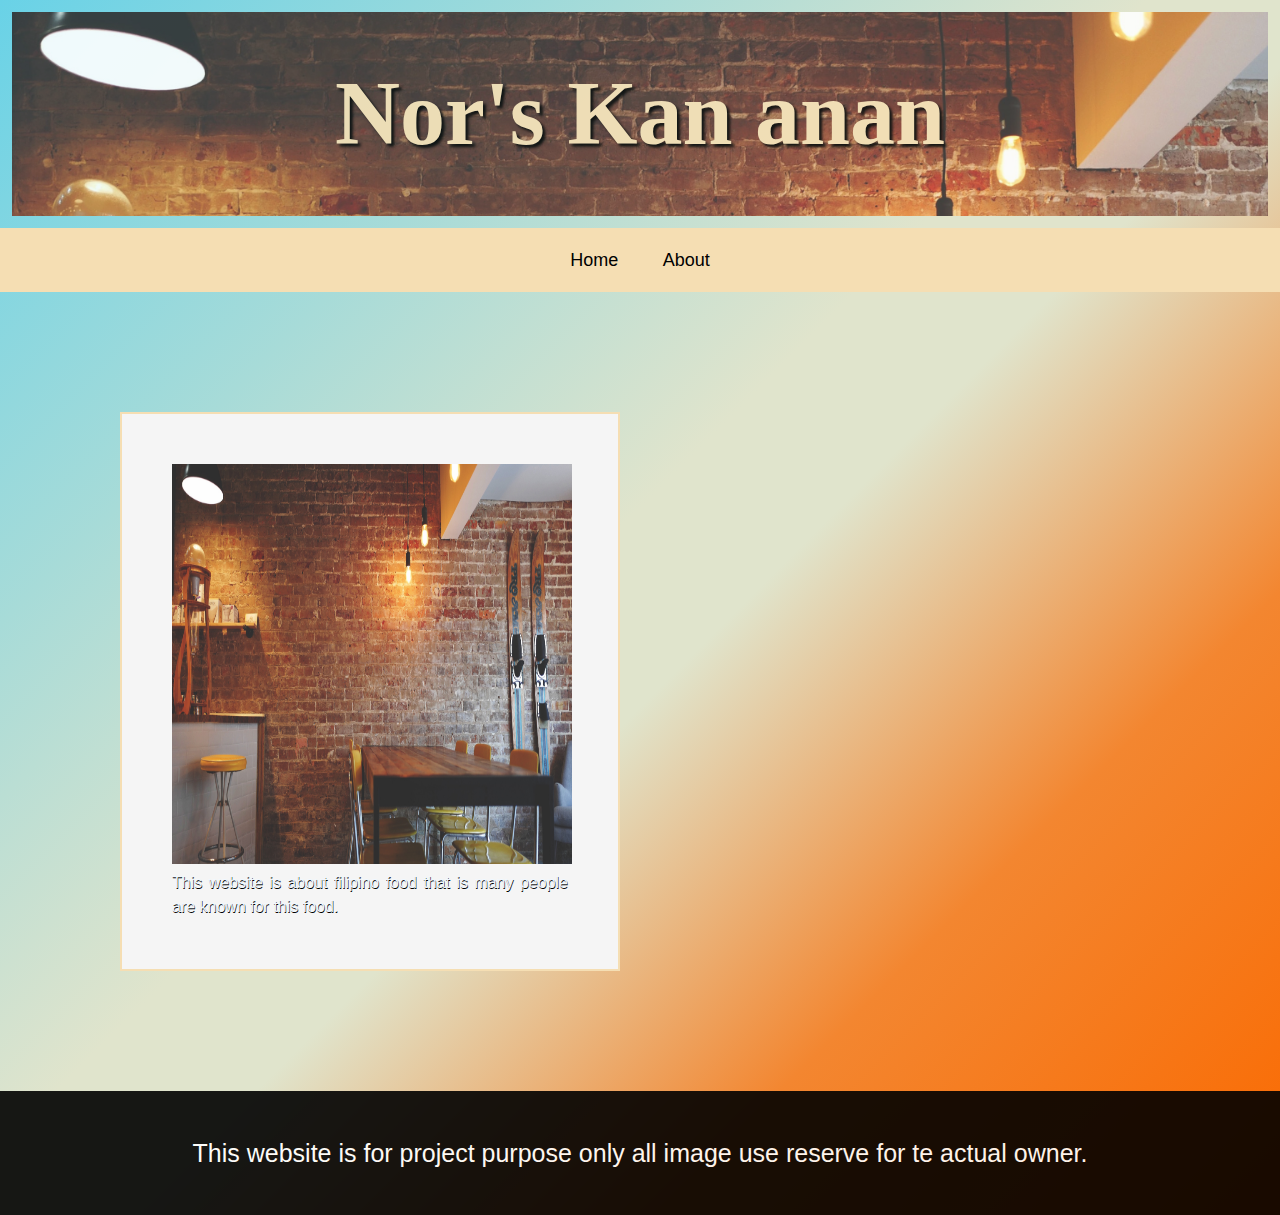
<file: About.html>
<!DOCTYPE html>
<html>
  <head>
    <title>Ibarra's Kan anan</title>
    <link rel="stylesheet" type="text/css" href="style.css">
  </head>
  <body>
    <style>
      .box{
        font-family: 'Century Gothic';
        background-color: whitesmoke;
        color: black;
        border: 4px solid whitesmoke;
        margin: 120px;	
        padding: 50px;
        float: center;
        text-align: justify;
        width: 500px;
		  }
      .border{
			border: 2px solid wheat;
		  }
    </style>

    <h1>Nor's Kan anan</h1>
      <nav>
        <ul>
          <a href="Main.html"><li>Home</li></a>
          <a href="About.html"><li>About</li></a>
        </ul>
      </nav>

      <div class="box border">
				<img src="recipe/bg.jpg"width="400" height="400">
				<div><p>This website is about filipino food that is many people are 
          known for this food.
        </p></div>
			</div>
      
      <footer>
        <div>This website is for project purpose only all image use 
          reserve for te actual owner. </div>
      </footer>

  </body>
  </html>
</file>
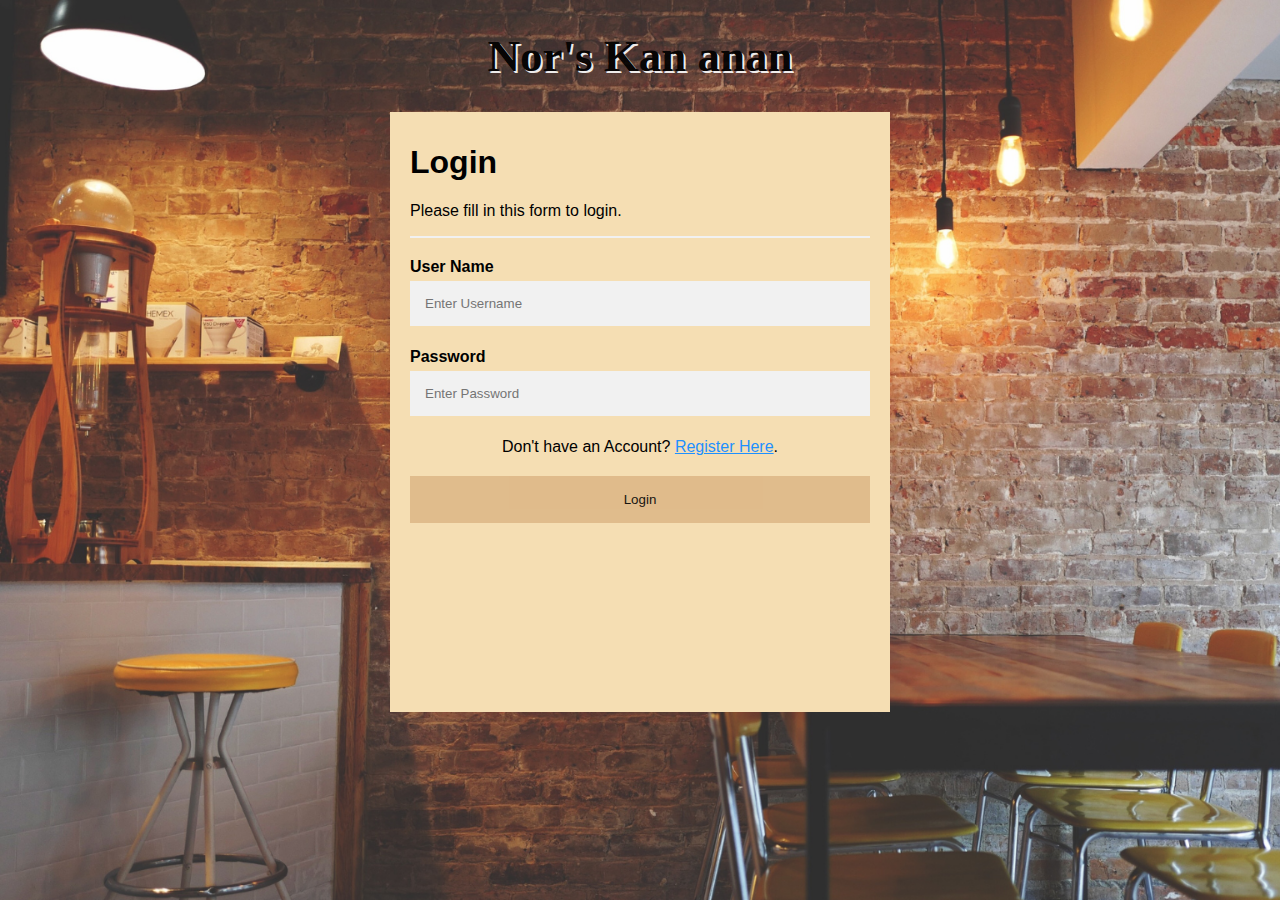
<file: login.html>
<!DOCTYPE html>
<html>
<head>
<meta name="viewport" content="width=device-width, initial-scale=1">
<script src="java.js"></script>

<style>
body {
  font-family: Arial, Helvetica, sans-serif;
  background-image: url(recipe/bg.jpg);
  background-repeat: no-repeat;
	background-attachment: fixed;
	background-size: cover;
}
.ttl{
  text-align: center;
	font-size: 45px;
	font-family: 'Lucida Sans',Geneva;
	color: black;
  opacity: 90%;
	text-shadow: white 2px 2px;
}
* {
  box-sizing: border-box;
}

/* Add padding to containers */
.container {
  padding-left: 20px;
  padding-right: 20px;
  padding-top: 10px;
  margin: auto;
  width: 500px;
  height: 300px;
  
  background-color: wheat;
}

/* Full-width input fields */
input[type=text], input[type=password] {
  width: 100%;
  padding: 15px;
  margin: 5px 0 22px 0;
  display: inline-block;
  border: none;
  background: #f1f1f1;
}

input[type=text]:focus, input[type=password]:focus {
  background-color: #ddd;
  outline: none;
}

/* Overwrite default styles of hr */
hr {
  border: 1px solid #f1f1f1;
  margin-bottom: 20px;
}

/* Set a style for the submit button */
.registerbtn {
  background-color: burlywood;
  color: black;
  padding: 16px 20px;
  margin: 8px 0;
  border: none;
  cursor: pointer;
  width: 100%;
  opacity: 0.9;
}

.registerbtn:hover {
  opacity: 1;
}

/* Add a blue text color to links */
a {
  color: dodgerblue;
}

/* Set a grey background color and center the text of the "sign in" section */
.signin {

  text-align: center;
}
</style>
</head>
<body>
<h1 class = ttl>Nor's Kan anan</h1>

  <div class="container">
    <h1>Login</h1>
    <p>Please fill in this form to login.</p>
    <hr>

    <label for="username"><b>User Name</b></label>
    <input type="text" placeholder="Enter Username" name="username" id="username" required>


    <label for="psw"><b>Password</b></label>
    <input type="password" placeholder="Enter Password" name="password" id="password" required>
    <hr>
 
    <button class="registerbtn" onclick="location.href = 'Main.html';" name="login" id="login">Login</button></a>
  </div>
  
  <div class="container signin">
    <p>Don't have an Account? <a href="register.html">Register Here</a>.</p>
  </div>


</body>
</html>
</file>
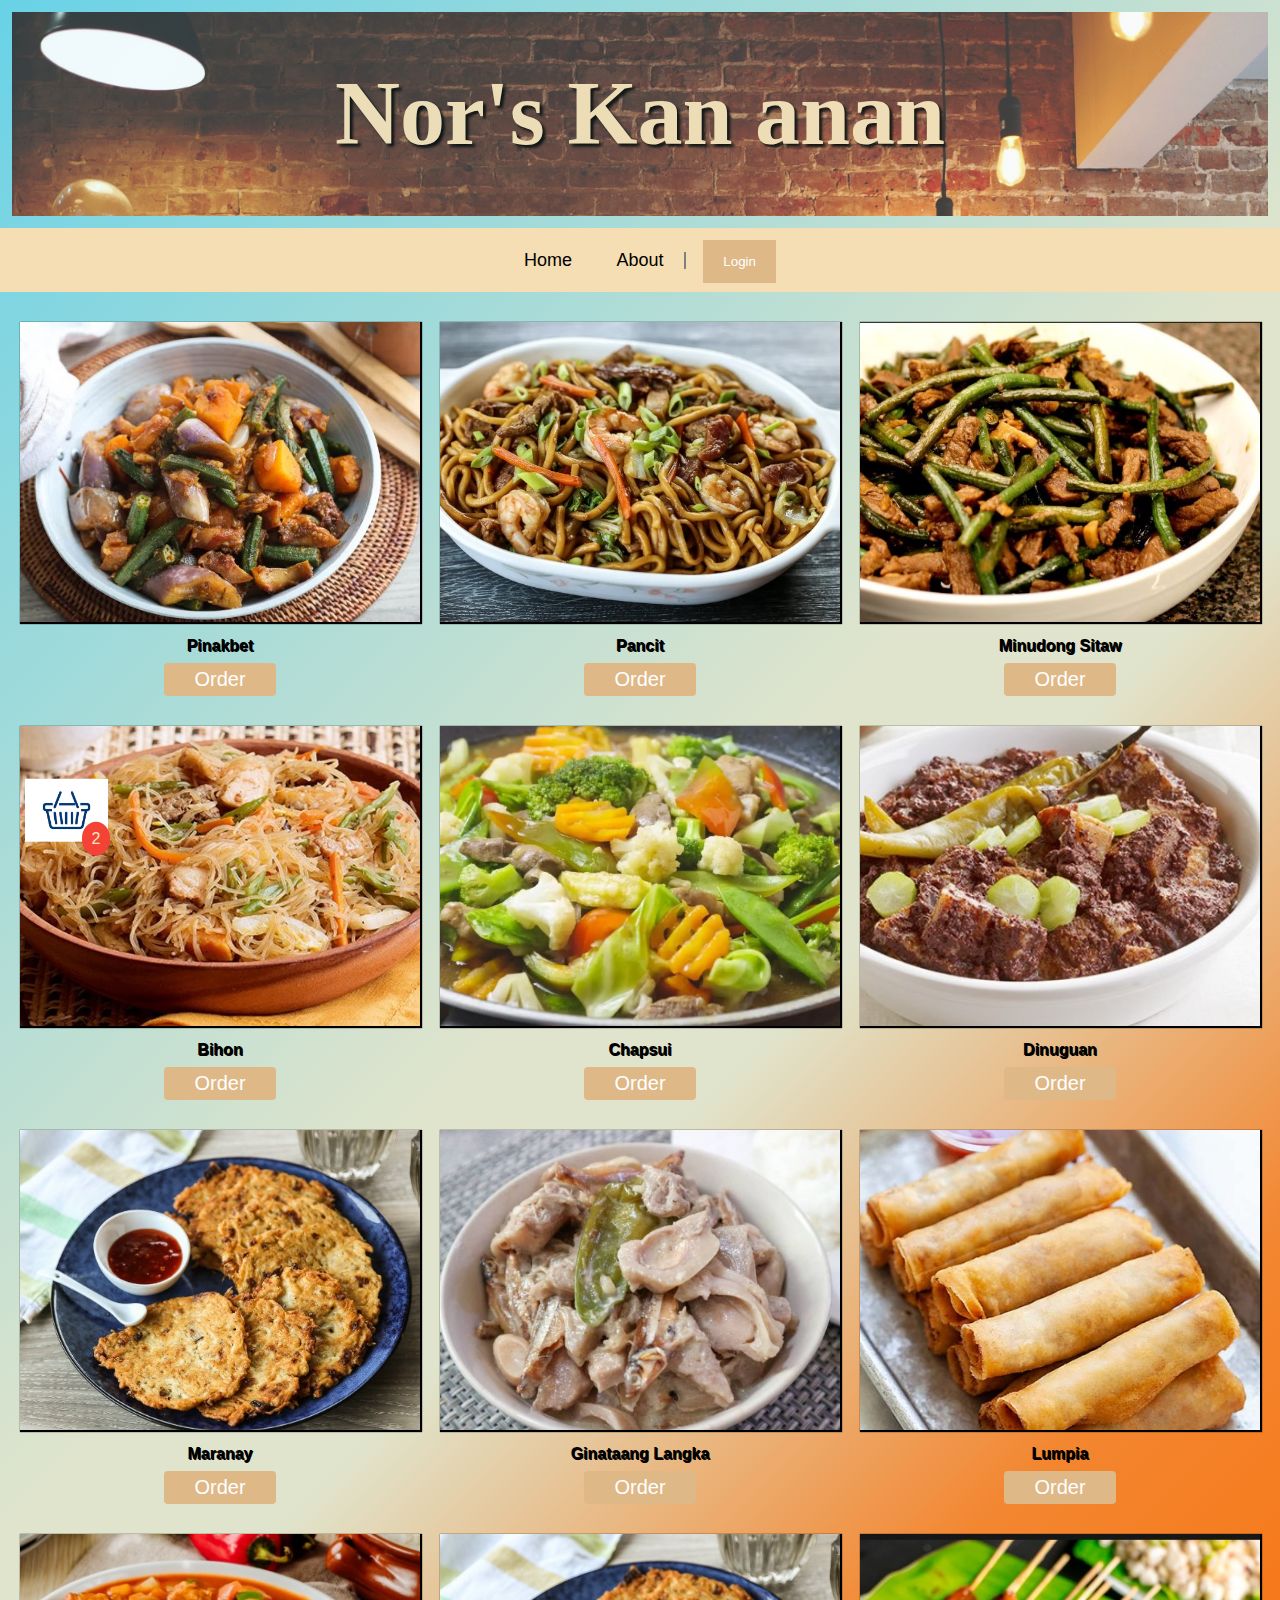
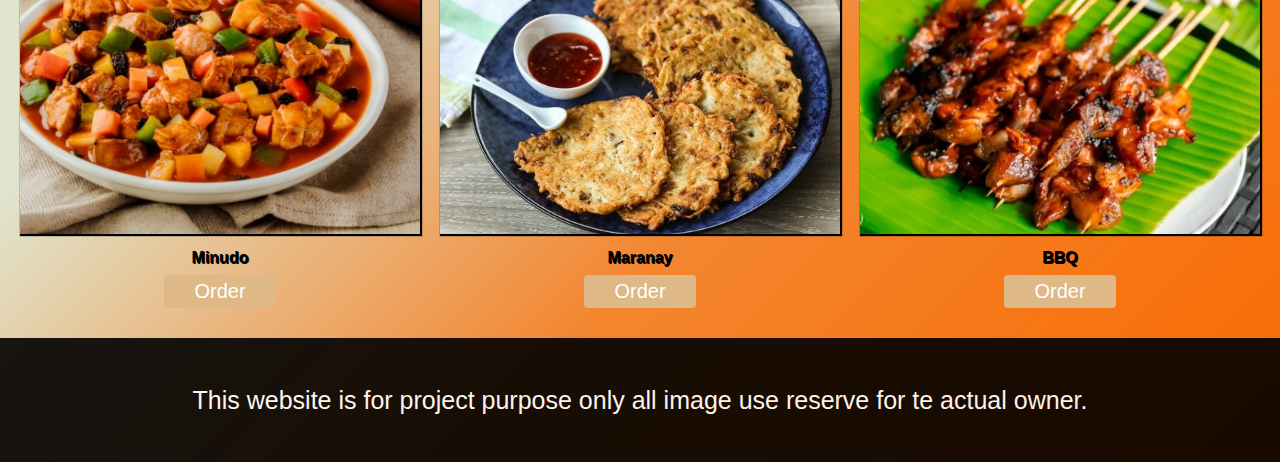
<file: Main.html>
<!DOCTYPE html>
<html>
  <head>
    <title>Nor's Kan anan</title>
    <link rel="stylesheet" type="text/css" href="style.css">
    <script src="java.js"></script>
  </head>
  <body>

    <h1>Nor's Kan anan</h1>
      <nav>
        <ul>
          <a href="Main.html"><li>Home</li></a>
          <a href="About.html"><li>About</li></a><span class="vl"></span>
          &nbsp;&nbsp;
          <button id="log" class="l_button" onclick="document.getElementById('id01').style.display='block'" style="width:auto;">Login</button>
          <span id="username" class="page" style="display: none;">&nbsp;</span>
          <button id="logout" class="l_button" onclick="logout()" style="width:auto;display: none;">Logout</button>
          
          <label>
        </ul>
      </nav>

      <div id="carticon" class="modal">
  
        <form class="modal-content animate">
          <div class="imgcontainer">
            <span onclick="document.getElementById('carticon').style.display='none'" class="close" title="Close Modal">&times;</span>
            <h4 style="font-size: 20px;">CART</h4>
          </div>
      
          <div class="container">
            <div class="cart-container">
              <table>
                <thead>
                  <tr>
                  <th><strong>Quantity</strong></th>
                  <th><strong>Product</strong></th>
                  <th><strong>Price</strong></th>
                </tr>
                </thead>
                <tbody id="carttable">
                </tbody>
              </table>
              <hr>
              <table id="carttotals">
                <tr>
                  <td><strong>Items</strong></td>
                  <td><strong>Total</strong></td>
                </tr>
                <tr>
                  <td>x <span id="itemsquantity">0</span></td>
                 
                  <td>$<span id="carttotal">0</span></td>
                </tr></table>
    
                
              <div class="cart-buttons">  
                <button id="emptycart">Empty Cart</button>
                <button id="checkout">Checkout</button>
              </div>
            </div>
          </div>
    
        </form>
      </div>
      
      <section class = "items">
      
          <div class="item" id="pinakbet1" style="display: none;">
            <div class="sudan">
              <div id="prod">
                <h4  style="color: aliceblue;" class="price" id="price">P35</h4>
                  <h4 style="color: aliceblue;"><br>Quantity
                <button class="sub" onclick = "sub()">-</button>
                <span id="q">&nbsp;1&nbsp;</span>
                <button class="add" onclick = "add()">+</button></h4>
                <p><b>Shipping To: <input id="int"></input></p>
                <p>Shipping Fee: P35.00</p>
                <hr class="dashed"><br>
                <p>Total: P<span id="total">0</span></b></p><br>
                <button class="item_button addtocart" id="btn1.1" style="background-color: #4caf4c;">Add to Cart</button>
              </div>
            </div>

            <h4 id="productname" style="text-shadow: wheat;">Pinakbet</h4>
            <button class="item_button" id="btn1" onclick="cancel()" style="background-color: #F44336;">Cancel</button>
          </div>
          <div class="item" id="pinakbet">
            <img src="recipe/pinakbet.jpg">
            <h4 style="text-shadow: wheat;">Pinakbet</h4>
            <button class="item_button" id="btn1.1" onclick="pinakbet()">Order</button>
          </div>
          
          <div class="item" id="pancit1" style="display: none;">
            <div class="sudan">
              <div id="prod">
                <h4  style="color: aliceblue;" class="price" id="price">P45</h4>
                  <h4 style="color: aliceblue;"><br>Quantity
                <button class="sub" onclick = "sub()">-</button>
                <span id="q1">&nbsp;1&nbsp;</span>
                <button class="add" onclick = "add()">+</button></h4>
                <p><b>Shipping To: <input id="int2"></input></p>
                <p>Shipping Fee: P35.00</p>
                <hr class="dashed"><br>
                <p>Total: P<span id="total1">0</span></b></p><br>
                <button class="item_button addtocart" id="btn1.1" style="background-color: #4caf4c;">Add to Cart</button>
              </div>
            </div>

            <h4 id="productname" style="text-shadow: wheat;">Pancit</h4>
            <button class="item_button" id="btn2" onclick="cancel1()" style="background-color: #F44336;">Cancel</button>
          </div>

          <div class="item" id="pancit">
            <img src="recipe/pancit.jpg">
            <h4 style="text-shadow: wheat;">Pancit</h4>
            <button class="item_button" id="btn2.1" onclick="pancit()">Order</button>
          </div>

          <div class="item" id="sitaw1" style="display: none;">
            <div class="sudan">
              <div id="prod">
                <h4  style="color: aliceblue;" class="price" id="price">P40</h4>
                  <h4 style="color: aliceblue;"><br>Quantity
                <button class="sub" onclick = "sub()">-</button>
                <span id="q2">&nbsp;1&nbsp;</span>
                <button class="add" onclick = "add()">+</button></h4>
                <p><b>Shipping To: <input id="int2"></input></p>
                <p>Shipping Fee: P35.00</p>
                <hr class="dashed"><br>
                <p>Total: P<span id="total2">0</span></b></p><br>
                <button class="item_button addtocart" id="btn1.1" style="background-color: #4caf4c;">Add to Cart</button>
              </div>
            </div>

            <h4 id="productname" style="text-shadow: wheat;">Minudong Sitaw</h4>
            <button class="item_button" id="btn3" onclick="cancel2()"style="background-color: #F44336;">Cancel</button>
          </div>

          <div class="item" id="sitaw">
              <img src="recipe/sitaw.jpg">
              <h4 style="text-shadow: wheat;">Minudong Sitaw</h4>
              <button class="item_button" id="btn3.1" onclick="sitaw()">Order</button>
          </div>

          <div class="item">
              <img src="recipe/bihon.jpg">
              <h4>Bihon</h4>
              <button class="item_button" id="btn4" onclick="alert('Sorry, Out of Stock!')">Order</button>
          </div>

          <div class="item">
              <img src="recipe/chapsui.jpg">
              <h4>Chapsui</h4>
              <button class="item_button" id="btn5" onclick="alert('Sorry, Out of Stock!')">Order</button>
          </div>

          <div class="item">
              <img src="recipe/dinuguan.jpg">
              <h4>Dinuguan</h4>
              <button class="item_button" id="btn6" onclick="alert('Sorry, Out of Stock!')">Order</button>
          </div>

          <div class="item">
              <img src="recipe/maranay.jpg">
              <h4>Maranay</h4>
              <button class="item_button" id="btn7" onclick="alert('Sorry, Out of Stock!')">Order</button>
          </div>

          <div class="item">
              <img src="recipe/langka.jpg">
              <h4>Ginataang Langka</h4>
              <button class="item_button" id="btn8" onclick="alert('Sorry, Out of Stock!')">Order</button>
          </div>

          <div class="item">
              <img src="recipe/lumpia.jpg">
              <h4>Lumpia</h4>
              <button class="item_button" id="btn9" onclick="alert('Sorry, Out of Stock!')">Order</button>
          </div>

          <div class="item">
              <img src="recipe/minudo.jpg">
              <h4>Minudo</h4>
              <button class="item_button" id="btn10" onclick="alert('Sorry, Out of Stock!')">Order</button>
          </div>

          <div class="item">
              <img src="recipe/maranay.jpg">
              <h4>Maranay</h4>
              <button class="item_button" id="btn11" onclick="alert('Sorry, Out of Stock!')">Order</button>
          </div>

          <div class="item">
            <img src="recipe/bbq.jpg">
            <h4>BBQ</h4>
            <button class="item_button" id="btn12" onclick="alert('Sorry, Out of Stock!')">Order</button>
        </div>
      </section>
      <div id="id01" class="modal">
  
        <div class="modal-content animate">
          <div class="imgcontainer">
            <span onclick="document.getElementById('id01').style.display='none'" class="close" title="Close Modal">&times;</span>
            <h4 style="font-size: 20px;">Login</h4>
          </div>
      
          <div class="container">
            <label for="uname"><b>Username</b></label>
            <input type="text" placeholder="Enter Username" id="user" name="uname" required>
      
            <label for="psw"><b>Password</b></label>
            <input type="password" placeholder="Enter Password" name="psw" required>
              
            <button class="l_button" type="submit" onclick="login()">Login</button>
            <label>
              <input type="checkbox" checked="checked" name="remember"> Remember me
            </label>
          </div>
      
          <div class="container" style="background-color:#f1f1f1">
            <button type="button" onclick="document.getElementById('id01').style.display='none'" class="cancelbtn">Cancel</button>
            <span class="psw">Don't have an Account? <a href="register.html">Register Here</a></span>
          </div>
        </div>
      </div>
      <div class="icon">
        <img src="cart.png" class="cartpic" onclick="document.getElementById('carticon').style.display = 'block'">
        <span class="popup" id="num">2</span>
      </div>
      <footer>
        <div>This website is for project purpose only all image use 
          reserve for te actual owner. </div>
      </footer>

  </body>
  </html>
</file>
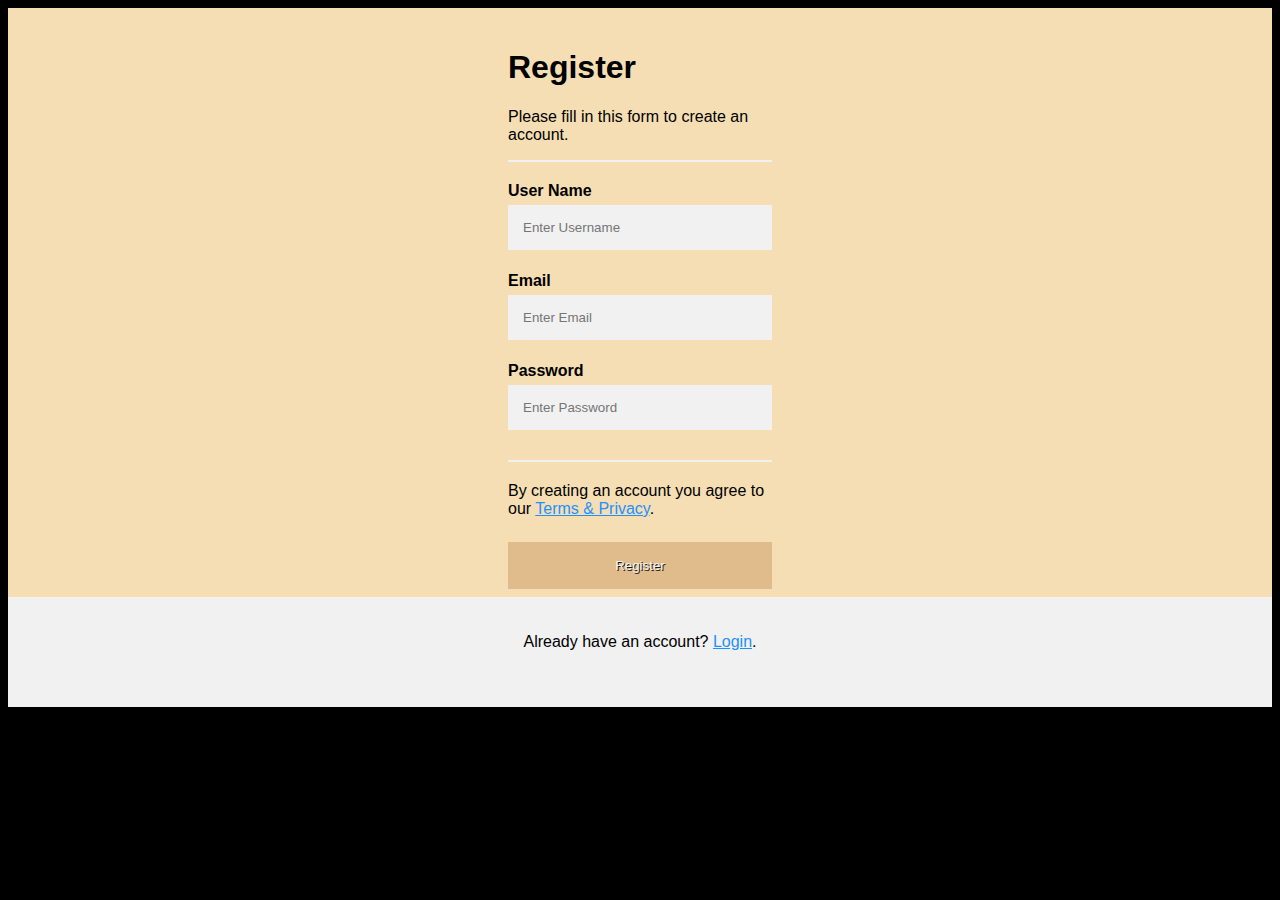
<file: register.html>
<!DOCTYPE html>
<html>
<head>
<meta name="viewport" content="width=device-width, initial-scale=1">
<style>
body {
  font-family: Arial, Helvetica, sans-serif;
  background-color: black;
}

* {
  box-sizing: border-box;
}

/* Add padding to containers */
.container {
  padding-top: 20px;
  padding-left: 500px;
  padding-right: 500px;
  background-color: wheat;
}

/* Full-width input fields */
input[type=text], input[type=password] {
  width: 100%;
  padding: 15px;
  margin: 5px 0 22px 0;
  display: inline-block;
  border: none;
  background: #f1f1f1;
}

input[type=text]:focus, input[type=password]:focus {
  background-color: #ddd;
  outline: none;
}

/* Overwrite default styles of hr */
hr {
  border: 1px solid #f1f1f1;
  margin-bottom: 20px;
}

/* Set a style for the submit button */
.registerbtn {
  background-color: burlywood;
  color: whitesmoke;
  padding: 16px 20px;
  margin: 8px 0;
  border: none;
  cursor: pointer;
  width: 100%;
  opacity: 0.9;
  text-shadow: black 1px 1px;
}

.registerbtn:hover {
  opacity: 1;
}

/* Add a blue text color to links */
a {
  color: dodgerblue;
}

/* Set a grey background color and center the text of the "sign in" section */
.signin {
  background-color: #f1f1f1;
  text-align: center;
  padding-bottom: 40px;
}
</style>
</head>
<body>

  <div class="container">
    <h1>Register</h1>
    <p>Please fill in this form to create an account.</p>
    <hr>

    <label for="username"><b>User Name</b></label>
    <input type="text" placeholder="Enter Username" name="username" id="username" required>

    <label for="email"><b>Email</b></label>
    <input type="text" placeholder="Enter Email" name="email" id="email" required>

    <label for="psw"><b>Password</b></label>
    <input type="password" placeholder="Enter Password" name="psw" id="psw" required>
    <hr>
    <p>By creating an account you agree to our <a href="#">Terms & Privacy</a>.</p>

    <button class="registerbtn" onclick="location.href = 'Main.html';">Register</button>
  </div>
  
  <div class="container signin">
    <p>Already have an account? <a href="login.html">Login</a>.</p>
  </div>


</body>
</html>
</file>
<file: style.css>
*{
	margin: 0;
	padding: 0;
	font-family: sans-serif;
	box-sizing: border-box;
}
/*HEADING TITLE ibarra's kan anan SECTION*/

.vl {
	border-left: 2px solid grey;
	height: 5px;
}

.dashed{
	border-top: 3px dashed aliceblue;
}

h4{
	font-family: sans-serif;
}

.price{
	text-align: center;
	font-size: 25px;
	font-family: 'Lucida Sans',Geneva;
	background-image: url(recipe/bg.jpg);
	background-repeat: no-repeat;
	background-attachment: fixed;
	background-size: cover;
	opacity: 90%;
}


h1{
	text-align: center;
	font-size: 90px;
	font-family: 'Lucida Sans',Geneva;
	color: wheat;
	padding: 90px;
	background-image: url(recipe/bg.jpg);
	background-repeat: no-repeat;
	background-attachment: fixed;
	background-size: cover;
	opacity: 90%;
	text-shadow: 3px 3px 3px black;
}
/*NAVIGATION SECTION*/
nav{
	list-style-type: none;
	margin: 0;
	padding: 0;
	overflow: hidden;
	background-color: wheat;
	position: -webkit-sticky;
	position: sticky;
	top: 0;

}
.page{
	display: inline-block;
	padding: 20px;
	text-decoration: none;
	color: #000;
	font-size: 18px;
}
nav ul{
	list-style: none;
}
nav ul a{
	display: inline-block;
	padding: 20px;
	text-decoration: none;
	color: #000;
	transition: 0.2s ease-in;
	font-size: 18px;
}
nav ul a:hover{
	background-color: burlywood;
	color: white;
}

/*FOOD LISTING DESIGN SECTION*/
.items{
	display: grid;
	grid-template-columns: repeat(3, 1fr);
	padding: 30px 20px;
	grid-column-gap: 20px;
	grid-row-gap: 30px;
}
.sudan{
	background-image: url(recipe/bg.jpg);
	background-repeat: no-repeat;
	background-attachment: fixed;
	background-size: cover;
	padding: 50px 50px;
	padding-top: 20px;
	padding-bottom: 10px;
	width: 100%;
	height: 300px;
	object-fit: cover;
	transition: 0.2s ease;
	box-shadow: 1px 1px 1px 1px#000;
}

.item img{
	width: 100%;
	height: 300px;
	object-fit: cover;
	transition: 0.2s ease;
	box-shadow: 1px 1px 1px 1px#000;
}
.item img:hover{
	transform: scale(1.04);
}
.item h4{
	padding: 5px;
	text-align: center;
	text-shadow: 1px 1px black;
}

p{
	color: aliceblue;
	text-shadow: .5px .5px black;
	font-family: sans-serif;
}

.disabled{
	padding: 5px 30px;
	border: none;
	outline: none;
	background-color: grey;
	color: black;
	border-radius: 4px;
	font-size: 20px;
	display: block;
	margin: 0 auto;
}

.pad{
	padding: 5px 30px;
}


.add{
	size: 10px;
	background-color: burlywood;
	color: white;
	cursor: pointer;
	font-size: 10px;
	transition: 0.2s all;
	padding: 5px 5px;

}
.sub{
	size: 10px;
	background-color: burlywood;
	color: white;
	cursor: pointer;
	font-size: 10px;
	transition: 0.2s all;
	padding: 5px;
	padding-inline: 6.4px;

}
.item_button{
	padding: 5px 30px;
	border: none;
	outline: none;
	background-color: burlywood;
	color: white;
	cursor: pointer;
	border-radius: 4px;
	font-size: 20px;
	display: block;
	margin: 0 auto;
	transition: 0.2s all;
}
.item button:hover{
	transform: scale(1.04);
}

footer{
	text-align: center;
	font-size: 25px;
	font-family: 'Lucida Sans',Geneva;
	color: white;
	padding: 50px;
	background-color: #000;
	background-repeat: no-repeat;
	background-attachment: fixed;
	background-size: cover;
	opacity: 90%;
}

/*MEDIA SCREENING TO ADJUST IN DIFFERENT SCREEN DISPLAY*/
@media screen and (max-width: 1000px){
	.items{
		grid-template-columns: repeat(2, 1fr);
	}
}

@media screen and (max-width: 768px){
	.items{
		grid-template-columns: repeat(1, 1fr);
	}
}

.popup{
	position: absolute;
	top: 60%;
	left: 13%;
	padding: 5px 10px;
	
	border-radius: 50%;
	background-color: #f44336;
}

.icon{
	position: fixed;
	top: 90%;
	-webkit-transform: translateY(-50%);
	-ms-transform: translateY(-50%);
	transform: translateY(-50%);
}

.icon{
	display: block;
	text-align: center;
	padding: 5px;
	transition: all 0.3s ease;
	color: bisque;
}

.icon:hover{
	opacity: 0.5;
}

.cartpic {
	width: 20%;
	cursor: pointer;
	display: block;
	padding: 20px;
	text-decoration: none;
	color: #000;
	font-size: 18px;
	
}
.cartpic:hover {
	opacity: 0.8;
}

/* Full-width input fields */
input[type=text], input[type=password] {
	width: 100%;
	padding: 12px 20px;
	margin: 8px 0;
	display: inline-block;
	border: 1px solid #ccc;
	box-sizing: border-box;
  }
  
  /* Set a style for all buttons */
  .l_button {
	background-color: burlywood;
	color: white;
	padding: 14px 20px;
	margin: 8px 0;
	border: none;
	cursor: pointer;
	width: 100%;
  }
  
  .l_button:hover {
	opacity: 0.8;
  }
  
  /* Extra styles for the cancel button */
  .cancelbtn {
	width: auto;
	padding: 10px 18px;
	background-color: #f44336;
  }
  
  /* Center the image and position the close button */
  .imgcontainer {
	text-align: center;
	margin: 24px 0 12px 0;
	position: relative;
  }
  
  img.avatar {
	width: 40%;
	border-radius: 50%;
  }
  
  .container {
	padding: 16px;
  }
  
  span.psw {
	float: right;
	padding-top: 16px;
  }
  
  /* The Modal (background) */
  .modal {
	
	display: none; /* Hidden by default */
	position: fixed; /* Stay in place */
	z-index: 1; /* Sit on top */
	left: 0;
	top: 0;
	width: 100%; /* Full width */
	height: 100%; /* Full height */
	overflow: auto; /* Enable scroll if needed */
	background-color: rgb(0,0,0); /* Fallback color */
	background-color: rgba(0,0,0,0.4); /* Black w/ opacity */
	padding-top: 60px;
  }
  
  /* Modal Content/Box */
  .modal-content {
	background-color: #fefefe;
	margin: 5% auto 15% auto; /* 5% from the top, 15% from the bottom and centered */
	border: 1px solid #888;
	width: 30%; /* Could be more or less, depending on screen size */
  }
  
  /* The Close Button (x) */
  .close {
	position: absolute;
	right: 25px;
	top: 0;
	color: #000;
	font-size: 35px;
	font-weight: bold;
  }
  
  .close:hover,
  .close:focus {
	color: red;
	cursor: pointer;
  }
  
  /* Add Zoom Animation */
  .animate {
	-webkit-animation: animatezoom 0.6s;
	animation: animatezoom 0.6s
  }
  
  @-webkit-keyframes animatezoom {
	from {-webkit-transform: scale(0)} 
	to {-webkit-transform: scale(1)}
  }
	
  @keyframes animatezoom {
	from {transform: scale(0)} 
	to {transform: scale(1)}
  }
  
  /* Change styles for span and cancel button on extra small screens */
  @media screen and (max-width: 300px) {
	span.psw {
	   display: block;
	   float: none;
	}
	.cancelbtn {
	   width: 100%;
	}
  }




  /*ADD TO CART CSS*/

  @import url('https://fonts.googleapis.com/css?family=Quicksand:400,700');
*, ::before, ::after { box-sizing: border-box; }
body{
  font-family:'Quicksand', sans-serif;
  text-align:center;
  line-height:1.5em;
	background:#E0E4CC;
 background: #69d2e7;
 background: -moz-linear-gradient(-45deg, #69d2e7 0%, #a7dbd8 25%, #e0e4cc 46%, #e0e4cc 54%, #f38630 75%, #fa6900 100%);
 background: -webkit-linear-gradient(-45deg, #69d2e7 0%,#a7dbd8 25%,#e0e4cc 46%,#e0e4cc 54%,#f38630 75%,#fa6900 100%);
 background: linear-gradient(135deg, #69d2e7 0%,#a7dbd8 25%,#e0e4cc 46%,#e0e4cc 54%,#f38630 75%,#fa6900 100%);
 filter: progid:DXImageTransform.Microsoft.gradient( startColorstr='#69d2e7', endColorstr='#fa6900',GradientType=1 );
  
 }
 hr {
   border:none;
   background:#E0E4CC;
   height:1px;
 /*   width:60%;
   display:block;
   margin-left:0; */
 }
 h1{
	 margin: 12px;
 }
 .container {
   max-width: 800px; 
   margin: 1em auto; 
   background:#FFF; 
   padding:30px;
   border-radius:5px;
 }
 .productcont {
   display: flex; 
 }
 .product {
   padding:1em; 
   border:1px solid #E0E4CC; 
   margin-right:1em; 
   border-radius:5px;
 }
 .cart-container {
   border:1px solid #E0E4CC;
   border-radius:5px;
   margin-top:1em;
   padding:1em;
 }
 .cartbutton, input[type="submit"] { 
	 border:1px solid #FA6900; 
	 color:#fff; 
	 background: #F38630; 
	 padding:0.6em 1em;
	 font-size:1em; 
	 line-height:1; 
	 border-radius: 1.2em;
	 transition: color 0.2s ease-in-out, background 0.2s ease-in-out, border-color 0.2s ease-in-out;
 }
 .cartbutton:hover, .cartbutton:focus, .cartbutton:active, input[type="submit"]:hover, input[type="submit"]:focus, input[type="submit"]:active {
	 background: #A7DBD8;
	 border-color:#69D2E7;
	 color:#000;
	 cursor: pointer;
 }
 table {
   margin-bottom:1em;
   border-collapse:collapse;
 }
 table td, table th {
   text-align:left;
   padding:0.25em 1em;
   border-bottom:1px solid #E0E4CC;
 }
 #carttotals {
   margin-right:0;
   margin-left:auto;
 }
 .cart-buttons {
   width:auto;
   margin-right:0;
   margin-left:auto;
   display:flex;
   justify-content:flex-end;
   padding:1em 0;
 }
 #emptycart {
   margin-right:1em;
 }
 table td:nth-last-child(1) {
   text-align:right;
 }
 .message {
   border-width: 1px 0px;
   border-style:solid;
   border-color:#A7DBD8;
   color:#679996;
   padding:0.5em 0;
   margin:1em 0;
 }
</file>
